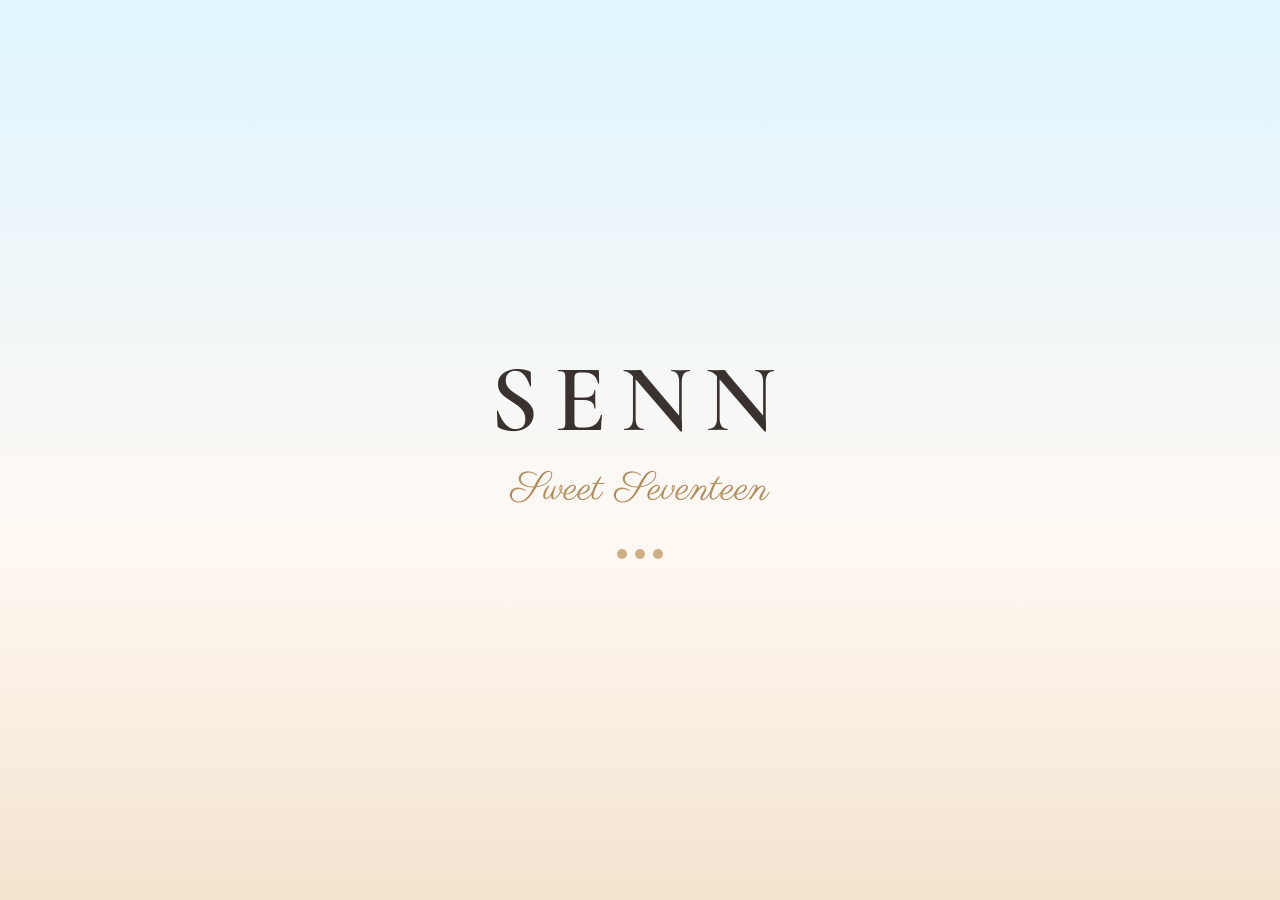
<file: index.html>
<!DOCTYPE html>
<html lang="en">
<head>
<meta charset="UTF-8">
<meta name="viewport" content="width=device-width, initial-scale=1.0, maximum-scale=1">
<title>SENN — Sweet Seventeen Invitation</title>
<meta name="description" content="You're invited to Senn's Sweet Seventeen birthday celebration.">
<link rel="stylesheet" href="css/style.css">
<link rel="stylesheet" href="css/animations.css">
<link rel="stylesheet" href="css/responsive.css">
<link rel="stylesheet" href="https://unpkg.com/aos@2.3.4/dist/aos.css">
</head>
<body>

  <!-- Ambient background layers -->
  <canvas id="wave-canvas" class="bg-canvas-layer"></canvas>
  <div id="bubble-layer" class="bg-canvas-layer"></div>
  <div id="sparkle-layer" class="bg-canvas-layer"></div>

  <!-- ============================= LOADING SCREEN ============================= -->
  <div id="loading-screen">
    <div class="loading-inner">
      <div class="loading-logo">SENN</div>
      <div class="loading-sub">Sweet Seventeen</div>
      <div class="loading-wave-dots">
        <span></span><span></span><span></span>
      </div>
    </div>
  </div>

  <!-- ============================= ROLE SELECTION ============================= -->
  <main class="stage">
    <div class="content-layer" id="role-selection">

      <div class="hero-heading">
        <span class="eyebrow">Welcome</span>
        <h1 class="page-title">Please choose how<br>you'd like to continue</h1>
      </div>

      <div class="role-grid">

        <!-- Join Invitation -->
        <div class="glass-card hoverable role-card fade-in-up delay-1" id="card-join">
          <svg class="role-icon" viewBox="0 0 64 64" fill="none" xmlns="http://www.w3.org/2000/svg">
            <path d="M32 8 C20 8 10 18 10 28 C10 40 22 50 32 56 C42 50 54 40 54 28 C54 18 44 8 32 8Z" stroke="currentColor" stroke-width="2.5" fill="rgba(207,175,134,0.12)"/>
            <path d="M22 30 L29 37 L43 22" stroke="currentColor" stroke-width="2.5" stroke-linecap="round" stroke-linejoin="round"/>
          </svg>
          <h3>Join Invitation</h3>
          <p class="subtitle">Join Senn's Sweet 17 Birthday Invitation</p>
          <button class="btn btn-primary">ENTER</button>
        </div>

        <!-- Admin -->
        <div class="glass-card hoverable role-card fade-in-up delay-2" id="card-admin">
          <svg class="role-icon" viewBox="0 0 64 64" fill="none" xmlns="http://www.w3.org/2000/svg">
            <rect x="14" y="26" width="36" height="26" rx="6" stroke="currentColor" stroke-width="2.5" fill="rgba(207,175,134,0.12)"/>
            <path d="M22 26 V18 a10 10 0 0 1 20 0 v8" stroke="currentColor" stroke-width="2.5"/>
            <circle cx="32" cy="38" r="3" fill="currentColor"/>
          </svg>
          <h3>Admin</h3>
          <p class="subtitle">Private Dashboard</p>
          <button class="btn btn-ghost">LOGIN</button>
        </div>

      </div>

      <div class="text-center" style="margin-top:2.5rem;" data-aos="fade-up">
        <span class="script" style="font-size:1.6rem;">See you at the beach ✨</span>
      </div>

    </div>
  </main>

  <!-- Decorative palm leaf, bottom corner -->
  <svg class="palm-leaf" style="position:fixed; bottom:-10px; left:-20px; width:140px; opacity:0.55; z-index:1; pointer-events:none;" viewBox="0 0 200 200" fill="none" xmlns="http://www.w3.org/2000/svg">
    <path d="M100 190 C100 140 60 120 20 110 C60 100 90 70 90 30" stroke="#3F8A5C" stroke-width="6" fill="none" opacity="0.4"/>
    <path d="M100 190 C100 140 140 120 180 110 C140 100 110 70 110 30" stroke="#3F8A5C" stroke-width="6" fill="none" opacity="0.4"/>
  </svg>

  <audio id="bg-audio" loop preload="none">
    <source src="assets/audio/ambient-ocean-piano.mp3" type="audio/mpeg">
  </audio>
  <button id="music-toggle" class="music-toggle" aria-label="Toggle background music">
    <div class="music-bars"><span class="bar"></span><span class="bar"></span><span class="bar"></span></div>
  </button>

  <script src="https://unpkg.com/aos@2.3.4/dist/aos.js"></script>
  <script src="js/config.js"></script>
  <script src="js/main.js"></script>
  <script src="js/effects.js"></script>
</body>
</html>
</file>
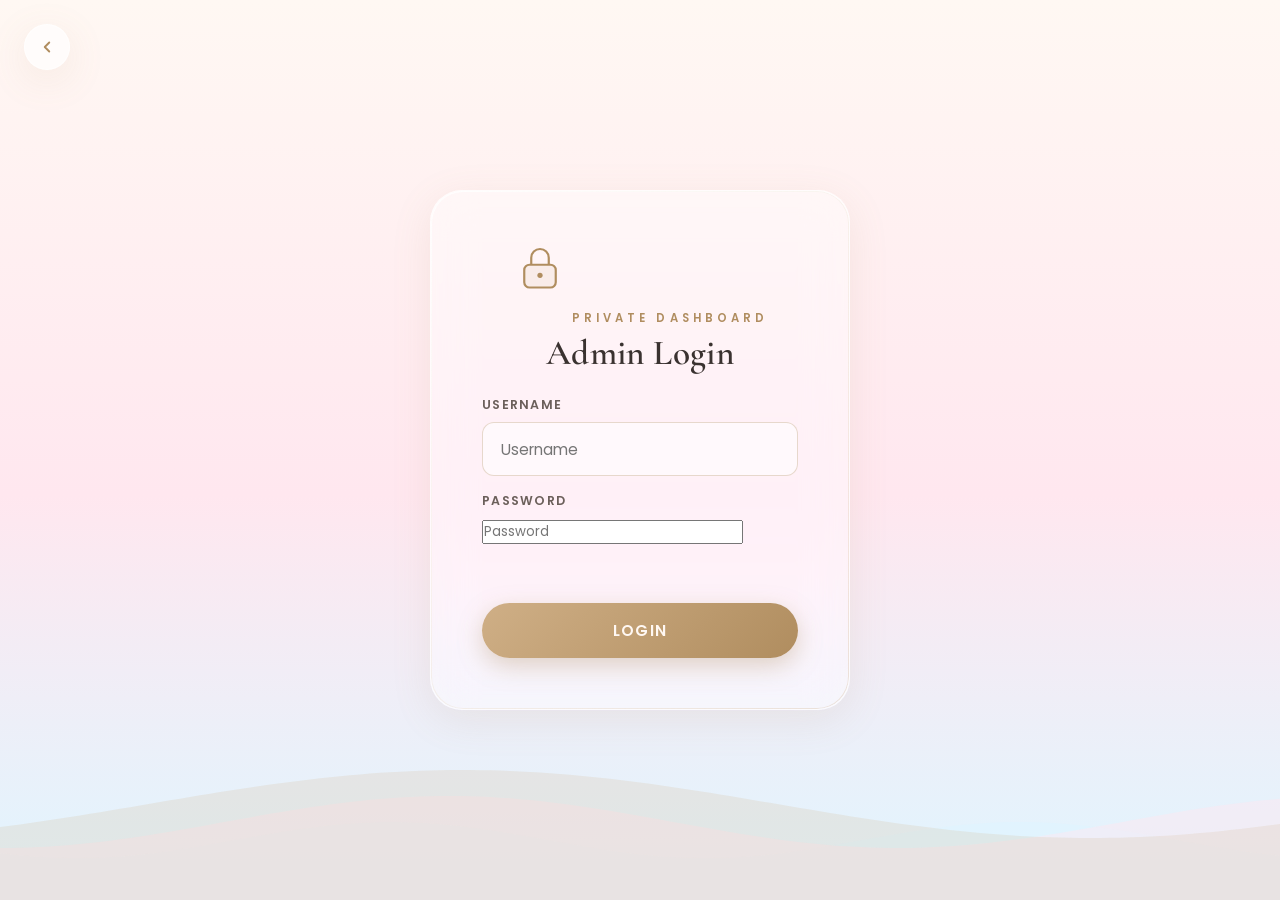
<file: admin-login.html>
<!DOCTYPE html>
<html lang="en">
<head>
<meta charset="UTF-8">
<meta name="viewport" content="width=device-width, initial-scale=1.0, maximum-scale=1">
<title>Admin Login — SENN Sweet Seventeen</title>
<link rel="stylesheet" href="css/style.css">
<link rel="stylesheet" href="css/animations.css">
<link rel="stylesheet" href="css/responsive.css">
</head>
<body>

  <canvas id="wave-canvas" class="bg-canvas-layer"></canvas>
  <div id="bubble-layer" class="bg-canvas-layer"></div>
  <div id="sparkle-layer" class="bg-canvas-layer"></div>

  <div class="nav-back" data-target="index.html" aria-label="Go back">
    <svg width="18" height="18" viewBox="0 0 24 24" fill="none"><path d="M15 18l-6-6 6-6" stroke="currentColor" stroke-width="2.5" stroke-linecap="round" stroke-linejoin="round"/></svg>
  </div>

  <main class="stage">
    <div class="content-layer">
      <div class="glass-card admin-card" id="admin-card">
        <div class="text-center" style="margin-bottom:1.5rem;">
          <svg class="password-lock" viewBox="0 0 64 64" fill="none" xmlns="http://www.w3.org/2000/svg">
            <rect x="14" y="26" width="36" height="26" rx="6" stroke="currentColor" stroke-width="2.5" fill="rgba(207,175,134,0.12)"/>
            <path d="M22 26 V18 a10 10 0 0 1 20 0 v8" stroke="currentColor" stroke-width="2.5"/>
            <circle cx="32" cy="38" r="3" fill="currentColor"/>
          </svg>
          <span class="eyebrow">Private Dashboard</span>
          <h2 class="page-title" style="font-size:2.2rem; margin-top:0.4rem;">Admin Login</h2>
        </div>

        <form id="admin-login-form">
          <div class="form-group">
            <label for="admin-username">Username</label>
            <input type="text" id="admin-username" placeholder="Username" autocomplete="username" required>
          </div>
          <div class="form-group">
            <label for="admin-password">Password</label>
            <input type="password" id="admin-password" placeholder="Password" autocomplete="current-password" required>
          </div>

          <p id="admin-feedback" class="code-feedback"></p>

          <button type="submit" class="btn btn-primary" style="width:100%; margin-top:0.5rem;">LOGIN</button>
        </form>
      </div>
    </div>
  </main>

  <script src="js/config.js"></script>
  <script src="js/main.js"></script>
  <script src="js/effects.js"></script>
  <script src="js/admin.js"></script>
</body>
</html>
</file>
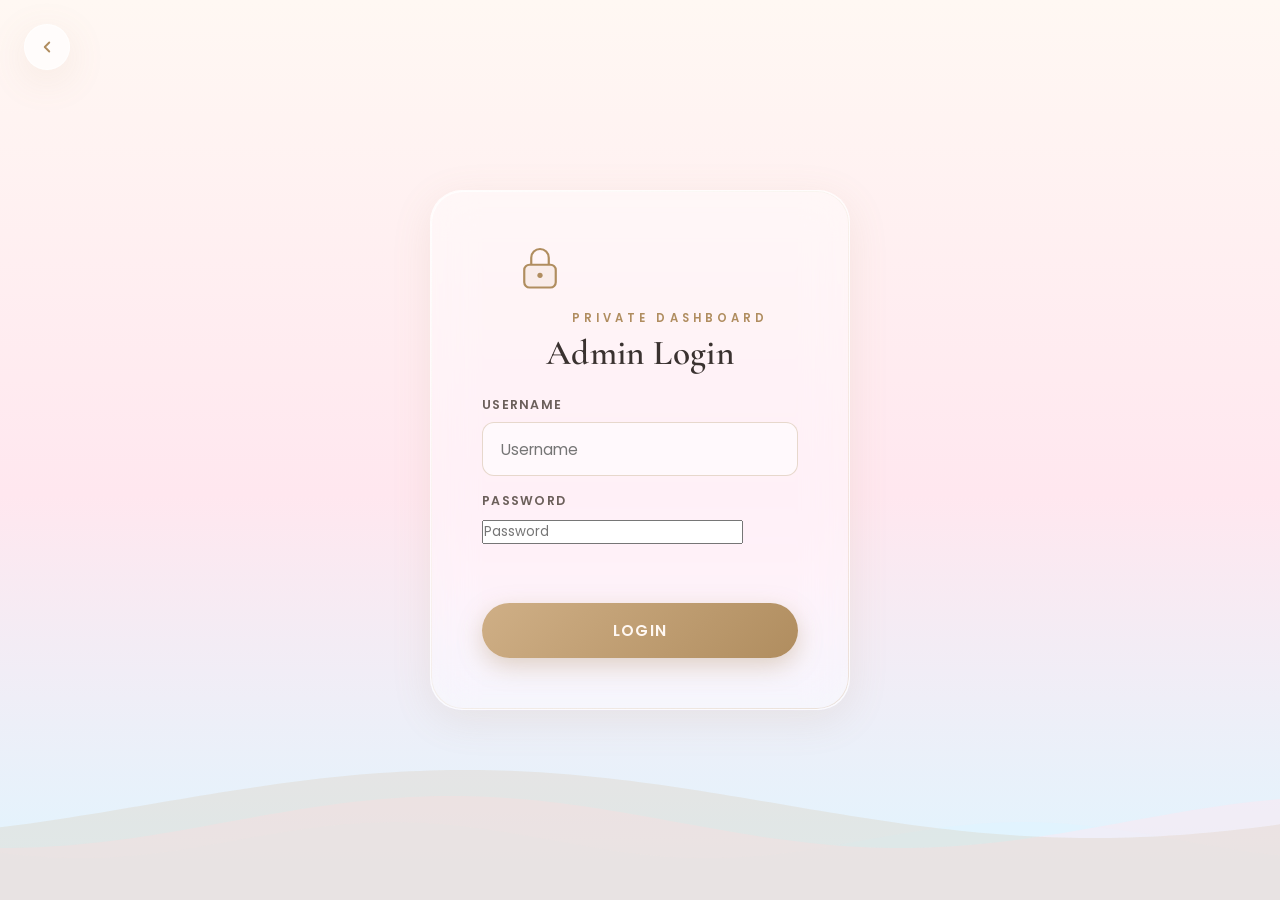
<file: dashboard.html>
<!DOCTYPE html>
<html lang="en">
<head>
<meta charset="UTF-8">
<meta name="viewport" content="width=device-width, initial-scale=1.0, maximum-scale=1">
<title>Admin Dashboard — SENN Sweet Seventeen</title>
<link rel="stylesheet" href="css/style.css">
<link rel="stylesheet" href="css/animations.css">
<link rel="stylesheet" href="css/responsive.css">
</head>
<body>

  <canvas id="wave-canvas" class="bg-canvas-layer"></canvas>
  <div id="sparkle-layer" class="bg-canvas-layer"></div>

  <div class="dashboard-shell">

    <header class="dash-header">
      <div class="brand">SENN <span>Admin Dashboard</span></div>
      <div class="dash-actions">
        <button id="refresh-btn" class="btn btn-ghost btn-sm">Refresh Data</button>
        <button id="export-btn" class="btn btn-ghost btn-sm">Download Excel (.xlsx)</button>
        <button id="logout-btn" class="btn btn-primary btn-sm">Logout</button>
      </div>
    </header>

    <section class="stats-row">
      <div class="glass-card stat-card">
        <div class="stat-num" id="stat-total">0</div>
        <div class="stat-label">Total RSVP</div>
      </div>
      <div class="glass-card stat-card">
        <div class="stat-num" id="stat-coming">0</div>
        <div class="stat-label">Coming</div>
      </div>
      <div class="glass-card stat-card">
        <div class="stat-num" id="stat-not-coming">0</div>
        <div class="stat-label">Can't Come</div>
      </div>
    </section>

    <section class="dash-grid">

      <div class="glass-card">
        <div class="table-search">
          <h3 style="font-size:1.3rem;">Guest List</h3>
          <input type="text" id="guest-search" class="search-input" placeholder="Search by name, phone, or message...">
        </div>
        <div class="table-wrap">
          <table class="guest-table">
            <thead>
              <tr>
                <th>Name</th>
                <th>Phone Number</th>
                <th>Attendance</th>
                <th>Message</th>
                <th></th>
              </tr>
            </thead>
            <tbody id="guest-table-body"></tbody>
          </table>
          <div id="table-empty" class="empty-state hidden">
            <p>No RSVPs yet. Once guests respond, they'll show up here.</p>
          </div>
        </div>
      </div>

      <div class="glass-card chart-card">
        <h3 style="font-size:1.3rem; margin-bottom:1rem;">Attendance</h3>
        <canvas id="pie-canvas" width="220" height="220" style="margin:0 auto;"></canvas>
        <div class="chart-legend">
          <div class="legend-item"><span class="legend-dot" style="background:#CFAF86;"></span> Coming</div>
          <div class="legend-item"><span class="legend-dot" style="background:#F3AFC6;"></span> Can't Come</div>
        </div>
      </div>

    </section>
  </div>

  <script src="https://cdn.sheetjs.com/xlsx-0.20.1/package/dist/xlsx.full.min.js"></script>
  <script src="js/config.js"></script>
  <script src="js/main.js"></script>
  <script>window.SennGuard.requireAdmin('admin-login.html');</script>
  <script src="js/effects.js"></script>
  <script src="js/rsvp.js"></script>
  <script src="js/dashboard.js"></script>
</body>
</html>
</file>
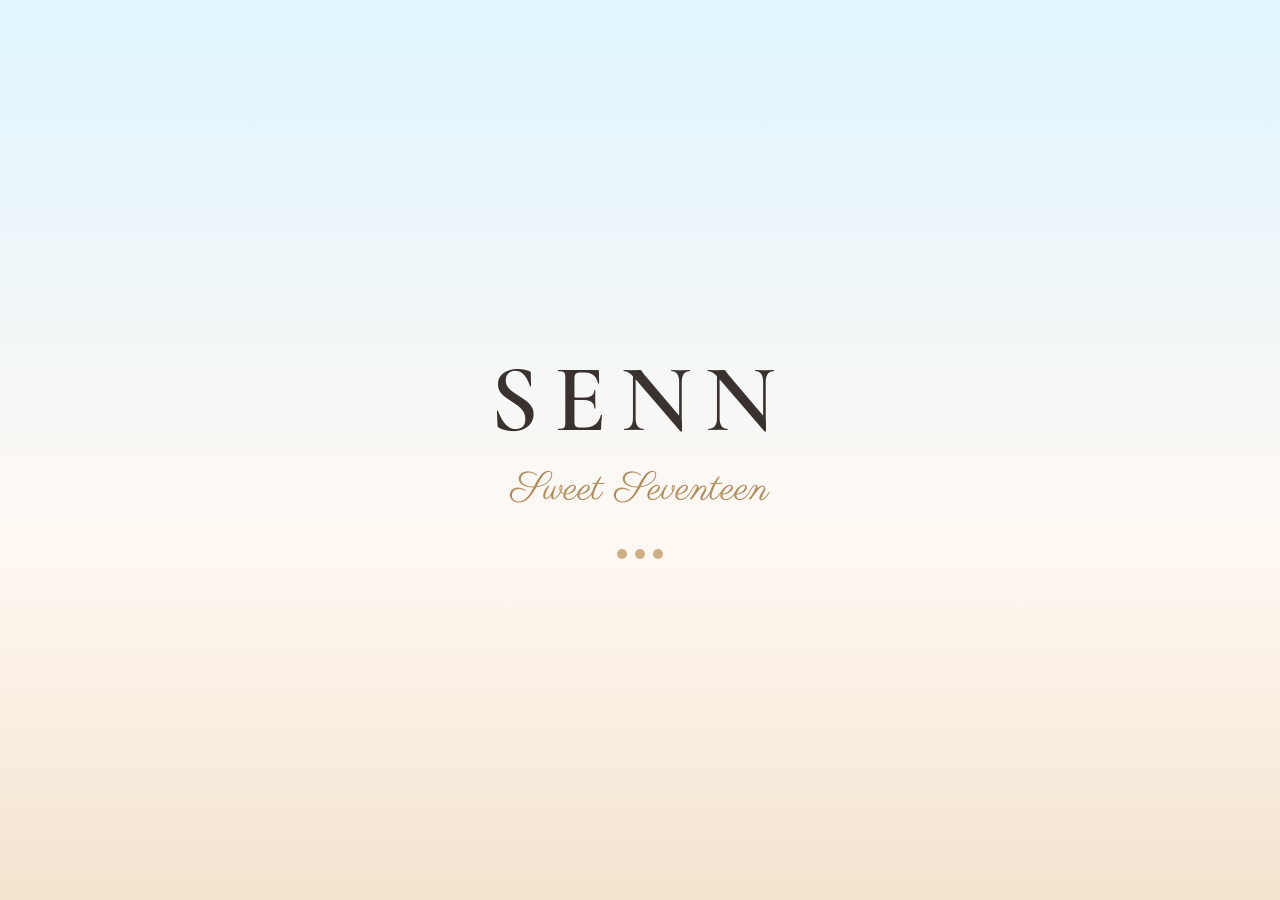
<file: dresscode.html>
<!DOCTYPE html>
<html lang="en">
<head>
<meta charset="UTF-8">
<meta name="viewport" content="width=device-width, initial-scale=1.0, maximum-scale=1">
<title>Dress Code — SENN Sweet Seventeen</title>
<link rel="stylesheet" href="css/style.css">
<link rel="stylesheet" href="css/animations.css">
<link rel="stylesheet" href="css/responsive.css">
</head>
<body>

  <canvas id="wave-canvas" class="bg-canvas-layer"></canvas>
  <div id="bubble-layer" class="bg-canvas-layer"></div>
  <div id="sparkle-layer" class="bg-canvas-layer"></div>

  <div class="nav-back" data-target="save-date.html" aria-label="Go back">
    <svg width="18" height="18" viewBox="0 0 24 24" fill="none"><path d="M15 18l-6-6 6-6" stroke="currentColor" stroke-width="2.5" stroke-linecap="round" stroke-linejoin="round"/></svg>
  </div>

  <div class="flow-progress">
    <span class="dot"></span><span class="dot"></span><span class="dot active"></span><span class="dot"></span><span class="dot"></span>
  </div>

  <main class="stage">
    <div class="content-layer">
      <div class="glass-card text-center">
        <span class="eyebrow">Dress Code</span>
        <h2 class="page-title" style="font-size:clamp(2rem,5vw,2.8rem); margin-top:0.5rem;">What to Wear</h2>

        <div class="dress-grid">
          <div class="dress-card boys">
            <div class="swatch boys-swatch"></div>
            <h3>Boys</h3>
            <p>Pink</p>
          </div>
          <div class="dress-card girls">
            <div class="swatch girls-swatch"></div>
            <h3>Girls</h3>
            <p>Creme</p>
          </div>
        </div>

        <p class="subtitle">Dress up, bring your best smile, and let's make unforgettable memories together.</p>

        <button class="btn btn-primary mt-2" data-nav-next="rsvp.html">Continue</button>
      </div>
    </div>
  </main>

  <audio id="bg-audio" loop preload="none">
    <source src="assets/audio/ambient-ocean-piano.mp3" type="audio/mpeg">
  </audio>
  <button id="music-toggle" class="music-toggle" aria-label="Toggle background music">
    <div class="music-bars"><span class="bar"></span><span class="bar"></span><span class="bar"></span></div>
  </button>

  <script src="js/config.js"></script>
  <script src="js/main.js"></script>
  <script>window.SennGuard.requireInvite('index.html');</script>
  <script src="js/effects.js"></script>
</body>
</html>
</file>
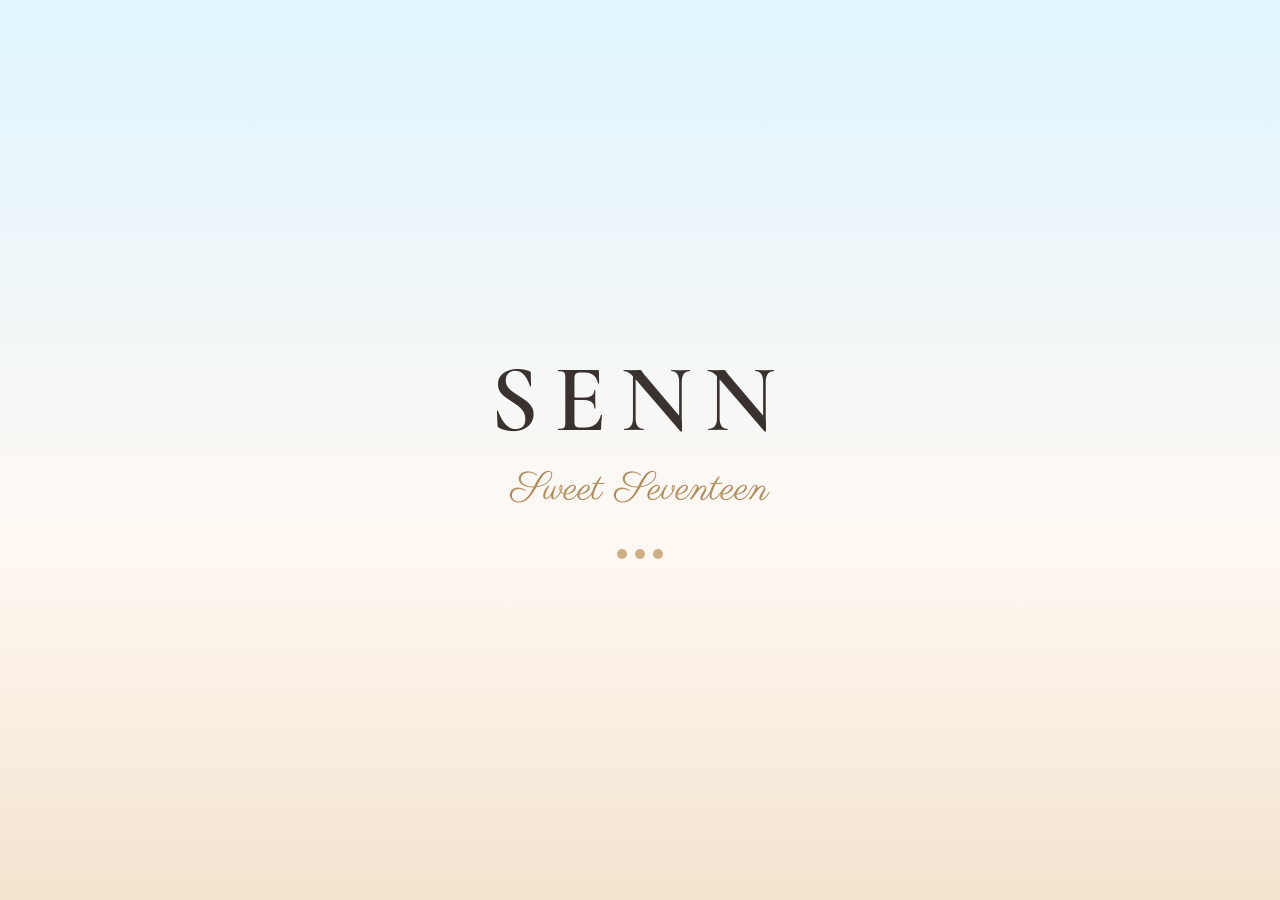
<file: save-date.html>
<!DOCTYPE html>
<html lang="en">
<head>
<meta charset="UTF-8">
<meta name="viewport" content="width=device-width, initial-scale=1.0, maximum-scale=1">
<title>Save the Date — SENN Sweet Seventeen</title>
<link rel="stylesheet" href="css/style.css">
<link rel="stylesheet" href="css/animations.css">
<link rel="stylesheet" href="css/responsive.css">
</head>
<body>

  <canvas id="wave-canvas" class="bg-canvas-layer"></canvas>
  <div id="bubble-layer" class="bg-canvas-layer"></div>
  <div id="sparkle-layer" class="bg-canvas-layer"></div>

  <div class="nav-back" data-target="welcome.html" aria-label="Go back">
    <svg width="18" height="18" viewBox="0 0 24 24" fill="none"><path d="M15 18l-6-6 6-6" stroke="currentColor" stroke-width="2.5" stroke-linecap="round" stroke-linejoin="round"/></svg>
  </div>

  <div class="flow-progress">
    <span class="dot"></span><span class="dot active"></span><span class="dot"></span><span class="dot"></span><span class="dot"></span>
  </div>

  <main class="stage">
    <div class="content-layer">
      <div class="glass-card text-center">
        <span class="eyebrow">Save the Date</span>

        <div class="date-block">
          <div class="date-big display">15 August 2026</div>
          <div class="date-time">12.40 WIB</div>
        </div>

        <div class="location-box">
          <div class="eyebrow" style="margin-bottom:0.35rem;">Location</div>
          <div class="loc-name">saya psuci kelapa gading</div>
          <a class="btn btn-ghost btn-sm mt-2" style="margin-top:1rem;"
             href="https://maps.app.goo.gl/iecXUReEoKtF6AeU6"
             target="_blank" rel="noopener">
            Open Maps
          </a>
        </div>

        <p class="quote-line">Don't be late... I'll be waiting for you.</p>

        <button class="btn btn-primary mt-2" data-nav-next="dresscode.html">Continue</button>
      </div>
    </div>
  </main>

  <audio id="bg-audio" loop preload="none">
    <source src="assets/audio/ambient-ocean-piano.mp3" type="audio/mpeg">
  </audio>
  <button id="music-toggle" class="music-toggle" aria-label="Toggle background music">
    <div class="music-bars"><span class="bar"></span><span class="bar"></span><span class="bar"></span></div>
  </button>

  <script src="js/config.js"></script>
  <script src="js/main.js"></script>
  <script>window.SennGuard.requireInvite('index.html');</script>
  <script src="js/effects.js"></script>
</body>
</html>
</file>
<file: css/style.css>
/* ==========================================================================
   SENN — Sweet Seventeen | Core Stylesheet
   Design tokens + base layout + component styles
   ========================================================================== */

@import url('https://fonts.googleapis.com/css2?family=Cormorant+Garamond:ital,wght@0,400;0,500;0,600;0,700;1,500&family=Poppins:wght@300;400;500;600;700&family=Parisienne&display=swap');

:root {
  /* Color tokens */
  --ivory: #FFF8F3;
  --pink: #FFE7EF;
  --pink-deep: #F6C9D8;
  --sand: #F3E4CF;
  --blue: #DFF5FF;
  --blue-deep: #C3E9F7;
  --gold: #CFAF86;
  --gold-deep: #B08D5F;
  --ink: #3A3230;
  --ink-soft: #6B5F5A;
  --white-glass: rgba(255, 255, 255, 0.45);
  --white-glass-strong: rgba(255, 255, 255, 0.65);
  --border-glass: rgba(255, 255, 255, 0.6);

  /* Typography */
  --font-display: 'Cormorant Garamond', serif;
  --font-body: 'Poppins', sans-serif;
  --font-accent: 'Parisienne', cursive;

  /* Elevation */
  --shadow-soft: 0 10px 40px rgba(176, 141, 95, 0.12);
  --shadow-lift: 0 20px 60px rgba(176, 141, 95, 0.22);
  --shadow-inset: inset 0 1px 0 rgba(255, 255, 255, 0.7);

  /* Radii */
  --radius-lg: 32px;
  --radius-md: 20px;
  --radius-sm: 12px;

  /* Motion */
  --ease-luxury: cubic-bezier(0.16, 1, 0.3, 1);
  --dur-fast: 0.25s;
  --dur-med: 0.6s;
  --dur-slow: 1.2s;
}

* { box-sizing: border-box; margin: 0; padding: 0; }

html {
  scroll-behavior: smooth;
}

body {
  font-family: var(--font-body);
  color: var(--ink);
  background: linear-gradient(180deg, var(--ivory) 0%, var(--pink) 55%, var(--blue) 100%);
  min-height: 100vh;
  overflow-x: hidden;
  -webkit-font-smoothing: antialiased;
  position: relative;
}

img { max-width: 100%; display: block; }
button, input, textarea, select { font-family: inherit; }
a { color: inherit; text-decoration: none; }

::selection {
  background: var(--gold);
  color: var(--ivory);
}

/* Scrollbar */
::-webkit-scrollbar { width: 8px; }
::-webkit-scrollbar-track { background: transparent; }
::-webkit-scrollbar-thumb { background: var(--gold); border-radius: 10px; }

/* ==========================================================================
   Typography helpers
   ========================================================================== */

.eyebrow {
  font-family: var(--font-body);
  font-size: 0.72rem;
  letter-spacing: 0.35em;
  text-transform: uppercase;
  color: var(--gold-deep);
  font-weight: 600;
}

.script {
  font-family: var(--font-accent);
  color: var(--gold-deep);
  line-height: 1;
}

h1, h2, h3, .display {
  font-family: var(--font-display);
  color: var(--ink);
  font-weight: 600;
  line-height: 1.05;
}

.page-title {
  font-size: clamp(2.4rem, 7vw, 4.5rem);
  letter-spacing: 0.01em;
}

.subtitle {
  font-family: var(--font-body);
  font-weight: 300;
  color: var(--ink-soft);
  font-size: clamp(0.95rem, 2vw, 1.1rem);
  line-height: 1.7;
}

/* ==========================================================================
   Layout shell used on every page
   ========================================================================== */

.stage {
  position: relative;
  min-height: 100vh;
  width: 100%;
  display: flex;
  align-items: center;
  justify-content: center;
  padding: 6vh 6vw;
  overflow: hidden;
}

.bg-canvas-layer {
  position: fixed;
  inset: 0;
  z-index: 0;
  pointer-events: none;
}

.content-layer {
  position: relative;
  z-index: 2;
  width: 100%;
  max-width: 1100px;
  margin: 0 auto;
}

/* ==========================================================================
   Glassmorphism card
   ========================================================================== */

.glass-card {
  background: var(--white-glass);
  backdrop-filter: blur(22px) saturate(160%);
  -webkit-backdrop-filter: blur(22px) saturate(160%);
  border: 1px solid var(--border-glass);
  border-radius: var(--radius-lg);
  box-shadow: var(--shadow-soft), var(--shadow-inset);
  padding: clamp(1.75rem, 4vw, 3.25rem);
  transition: transform var(--dur-med) var(--ease-luxury), box-shadow var(--dur-med) var(--ease-luxury);
  position: relative;
}

.glass-card::before {
  content: '';
  position: absolute;
  inset: 0;
  border-radius: inherit;
  padding: 1px;
  background: linear-gradient(135deg, rgba(255,255,255,0.9), rgba(207,175,134,0.3));
  -webkit-mask: linear-gradient(#fff 0 0) content-box, linear-gradient(#fff 0 0);
  -webkit-mask-composite: xor;
  mask-composite: exclude;
  pointer-events: none;
}

.glass-card.hoverable:hover {
  transform: translateY(-8px);
  box-shadow: var(--shadow-lift), var(--shadow-inset);
}

/* ==========================================================================
   Buttons
   ========================================================================== */

.btn {
  position: relative;
  display: inline-flex;
  align-items: center;
  justify-content: center;
  gap: 0.6rem;
  font-family: var(--font-body);
  font-weight: 600;
  font-size: 0.95rem;
  letter-spacing: 0.08em;
  text-transform: uppercase;
  padding: 1rem 2.5rem;
  border: none;
  border-radius: 999px;
  cursor: pointer;
  overflow: hidden;
  transition: transform var(--dur-fast) var(--ease-luxury), box-shadow var(--dur-fast) var(--ease-luxury);
  isolation: isolate;
}

.btn-primary {
  background: linear-gradient(135deg, var(--gold), var(--gold-deep));
  color: var(--ivory);
  box-shadow: 0 8px 24px rgba(176, 141, 95, 0.35);
}

.btn-primary:hover {
  transform: translateY(-3px) scale(1.02);
  box-shadow: 0 14px 34px rgba(176, 141, 95, 0.45);
}

.btn-ghost {
  background: var(--white-glass-strong);
  color: var(--gold-deep);
  border: 1.5px solid var(--gold);
}

.btn-ghost:hover {
  transform: translateY(-3px);
  background: var(--ivory);
}

.btn:active { transform: scale(0.97); }

.btn-ripple {
  position: absolute;
  border-radius: 50%;
  background: rgba(255,255,255,0.6);
  transform: scale(0);
  animation: rippleAnim 0.6s var(--ease-luxury);
  pointer-events: none;
}

/* ==========================================================================
   Floating music toggle
   ========================================================================== */

.music-toggle {
  position: fixed;
  bottom: 24px;
  right: 24px;
  z-index: 50;
  width: 54px;
  height: 54px;
  border-radius: 50%;
  background: var(--white-glass-strong);
  backdrop-filter: blur(14px);
  border: 1px solid var(--border-glass);
  box-shadow: var(--shadow-soft);
  display: flex;
  align-items: center;
  justify-content: center;
  cursor: pointer;
  font-size: 1.3rem;
  color: var(--gold-deep);
  transition: transform var(--dur-fast) var(--ease-luxury);
}

.music-toggle:hover { transform: scale(1.1) rotate(8deg); }
.music-toggle.playing .bar { animation-play-state: running; }

.music-bars { display: flex; align-items: flex-end; gap: 3px; height: 18px; }
.music-bars .bar {
  width: 3px;
  background: var(--gold-deep);
  border-radius: 2px;
  animation: barBounce 0.9s ease-in-out infinite;
  animation-play-state: paused;
}
.music-bars .bar:nth-child(1) { height: 60%; animation-delay: 0s; }
.music-bars .bar:nth-child(2) { height: 100%; animation-delay: 0.15s; }
.music-bars .bar:nth-child(3) { height: 45%; animation-delay: 0.3s; }

/* ==========================================================================
   Progress dots (invitation flow)
   ========================================================================== */

.flow-progress {
  position: fixed;
  top: 28px;
  left: 50%;
  transform: translateX(-50%);
  display: flex;
  gap: 10px;
  z-index: 40;
}

.flow-progress .dot {
  width: 8px;
  height: 8px;
  border-radius: 50%;
  background: rgba(176, 141, 95, 0.25);
  transition: all var(--dur-med) var(--ease-luxury);
}

.flow-progress .dot.active {
  background: var(--gold-deep);
  width: 26px;
  border-radius: 6px;
}

.nav-back {
  position: fixed;
  top: 24px;
  left: 24px;
  z-index: 40;
  width: 46px;
  height: 46px;
  border-radius: 50%;
  background: var(--white-glass-strong);
  border: 1px solid var(--border-glass);
  display: flex;
  align-items: center;
  justify-content: center;
  cursor: pointer;
  color: var(--gold-deep);
  box-shadow: var(--shadow-soft);
  transition: transform var(--dur-fast) var(--ease-luxury);
}
.nav-back:hover { transform: translateX(-4px); }

/* ==========================================================================
   LOADING SCREEN
   ========================================================================== */

#loading-screen {
  position: fixed;
  inset: 0;
  z-index: 100;
  display: flex;
  align-items: center;
  justify-content: center;
  background: linear-gradient(180deg, var(--blue) 0%, var(--ivory) 60%, var(--sand) 100%);
  transition: opacity 0.9s var(--ease-luxury), visibility 0.9s var(--ease-luxury);
}

#loading-screen.fade-out {
  opacity: 0;
  visibility: hidden;
  pointer-events: none;
}

.loading-inner {
  text-align: center;
  position: relative;
  z-index: 3;
}

.loading-logo {
  font-family: var(--font-display);
  font-size: clamp(3rem, 10vw, 6rem);
  letter-spacing: 0.15em;
  color: var(--ink);
  font-weight: 600;
}

.loading-sub {
  font-family: var(--font-accent);
  font-size: clamp(1.6rem, 4vw, 2.5rem);
  color: var(--gold-deep);
  margin-top: 0.25rem;
}

.loading-wave-dots {
  margin-top: 2rem;
  display: flex;
  gap: 8px;
  justify-content: center;
}

.loading-wave-dots span {
  width: 10px;
  height: 10px;
  border-radius: 50%;
  background: var(--gold);
  display: inline-block;
  animation: waveDot 1.2s ease-in-out infinite;
}

.loading-wave-dots span:nth-child(2) { animation-delay: 0.15s; }
.loading-wave-dots span:nth-child(3) { animation-delay: 0.3s; }

/* ==========================================================================
   ROLE SELECTION
   ========================================================================== */

.role-grid {
  display: grid;
  grid-template-columns: 1fr 1fr;
  gap: 2rem;
  margin-top: 3rem;
}

.role-card {
  text-align: center;
  cursor: pointer;
}

.role-icon {
  width: 64px;
  height: 64px;
  margin: 0 auto 1.25rem;
  color: var(--gold-deep);
}

.role-card h3 {
  font-size: 1.9rem;
  margin-bottom: 0.5rem;
}

.role-card .subtitle { margin-bottom: 1.75rem; min-height: 3em; }

.hero-heading {
  text-align: center;
  margin-bottom: 1rem;
}

.hero-heading .eyebrow { display: block; margin-bottom: 0.75rem; }

/* ==========================================================================
   PASSWORD PAGE
   ========================================================================== */

.password-card {
  max-width: 480px;
  margin: 0 auto;
  text-align: center;
}

.password-lock {
  width: 56px;
  height: 56px;
  margin: 0 auto 1.5rem;
  color: var(--gold-deep);
}

.code-inputs {
  display: flex;
  gap: 0.8rem;
  justify-content: center;
  margin: 2rem 0 1rem;
}

.code-inputs input {
  width: 56px;
  height: 64px;
  text-align: center;
  font-size: 1.6rem;
  font-family: var(--font-display);
  font-weight: 600;
  color: var(--ink);
  border: 1.5px solid rgba(176, 141, 95, 0.35);
  border-radius: var(--radius-sm);
  background: rgba(255, 255, 255, 0.55);
  outline: none;
  transition: all var(--dur-fast) var(--ease-luxury);
}

.code-inputs input:focus {
  border-color: var(--gold);
  box-shadow: 0 0 0 4px rgba(207, 175, 134, 0.25);
  transform: translateY(-2px);
}

.code-hint {
  font-size: 0.85rem;
  color: var(--ink-soft);
  font-style: italic;
  margin-top: 0.5rem;
}

.code-feedback {
  min-height: 1.6em;
  font-size: 0.9rem;
  font-weight: 600;
  margin: 0.75rem 0;
  transition: color var(--dur-fast);
}

.code-feedback.error { color: #C4536B; }
.code-feedback.success { color: #4F9B6E; }

.shake { animation: shakeAnim 0.5s var(--ease-luxury); }

.success-check {
  width: 70px;
  height: 70px;
  margin: 1rem auto;
  display: none;
}

.success-check.show { display: block; animation: popIn 0.5s var(--ease-luxury); }

/* ==========================================================================
   PAGE 1 — WELCOME
   ========================================================================== */

.welcome-frame { text-align: center; }

.welcome-typed {
  font-size: clamp(1rem, 2.4vw, 1.25rem);
  color: var(--ink-soft);
  min-height: 5.5em;
  margin: 1.75rem 0;
  font-weight: 300;
}

.cursor-blink {
  display: inline-block;
  width: 2px;
  background: var(--gold-deep);
  margin-left: 2px;
  animation: blink 0.8s steps(2) infinite;
}

/* ==========================================================================
   PAGE 2 — SAVE THE DATE
   ========================================================================== */

.date-block {
  text-align: center;
  margin: 1.75rem 0;
}

.date-big {
  font-size: clamp(2.2rem, 6vw, 3.5rem);
  color: var(--gold-deep);
}

.date-time {
  font-size: 1.1rem;
  color: var(--ink-soft);
  margin-top: 0.4rem;
}

.location-box {
  margin: 1.75rem auto;
  padding: 1.25rem 1.5rem;
  background: rgba(255,255,255,0.4);
  border-radius: var(--radius-md);
  max-width: 420px;
  border: 1px solid var(--border-glass);
}

.location-box .loc-name { font-family: var(--font-display); font-size: 1.35rem; font-weight: 600; }

.quote-line {
  font-family: var(--font-accent);
  font-size: clamp(1.3rem, 3vw, 1.8rem);
  color: var(--gold-deep);
  margin-top: 1.5rem;
}

/* ==========================================================================
   PAGE 3 — DRESS CODE
   ========================================================================== */

.dress-grid {
  display: grid;
  grid-template-columns: 1fr 1fr;
  gap: 1.75rem;
  margin: 2.25rem 0;
}

.dress-card {
  text-align: center;
  padding: 2rem 1.25rem;
  border-radius: var(--radius-md);
  border: 1px solid var(--border-glass);
  transition: transform var(--dur-med) var(--ease-luxury), box-shadow var(--dur-med) var(--ease-luxury);
}

.dress-card.boys { background: linear-gradient(160deg, #FFE7EF, #FFF3F6); }
.dress-card.girls { background: linear-gradient(160deg, #F3E4CF, #FBF3E8); }

.dress-card:hover { transform: translateY(-10px) rotate(-1deg); box-shadow: var(--shadow-lift); }
.dress-card.girls:hover { transform: translateY(-10px) rotate(1deg); }

.swatch {
  width: 44px;
  height: 44px;
  border-radius: 50%;
  margin: 0 auto 1rem;
  border: 3px solid rgba(255,255,255,0.8);
  box-shadow: var(--shadow-soft);
}

.swatch.boys-swatch { background: #F3AFC6; }
.swatch.girls-swatch { background: #EAD3AE; }

.dress-card h3 { font-size: 1.6rem; margin-bottom: 0.35rem; }
.dress-card p { color: var(--ink-soft); font-size: 0.9rem; }

/* ==========================================================================
   PAGE 4 — RSVP FORM
   ========================================================================== */

.rsvp-form { display: flex; flex-direction: column; gap: 1.25rem; margin-top: 1.75rem; }

.form-group { text-align: left; }

.form-group label {
  display: block;
  font-size: 0.78rem;
  letter-spacing: 0.1em;
  text-transform: uppercase;
  color: var(--ink-soft);
  margin-bottom: 0.5rem;
  font-weight: 600;
}

.form-group input[type="text"],
.form-group input[type="tel"],
.form-group textarea {
  width: 100%;
  padding: 0.9rem 1.1rem;
  border-radius: var(--radius-sm);
  border: 1.5px solid rgba(176, 141, 95, 0.3);
  background: rgba(255,255,255,0.55);
  outline: none;
  font-size: 0.95rem;
  color: var(--ink);
  transition: all var(--dur-fast) var(--ease-luxury);
}

.form-group input:focus, .form-group textarea:focus {
  border-color: var(--gold);
  box-shadow: 0 0 0 4px rgba(207, 175, 134, 0.2);
}

.form-group textarea { resize: vertical; min-height: 90px; }

.rsvp-options { display: flex; gap: 1rem; flex-wrap: wrap; }

.rsvp-option {
  flex: 1;
  min-width: 140px;
  padding: 1rem;
  text-align: center;
  border-radius: var(--radius-sm);
  border: 1.5px solid rgba(176, 141, 95, 0.3);
  background: rgba(255,255,255,0.4);
  cursor: pointer;
  font-weight: 600;
  transition: all var(--dur-fast) var(--ease-luxury);
}

.rsvp-option:hover { transform: translateY(-3px); }

.rsvp-option.selected {
  background: linear-gradient(135deg, var(--gold), var(--gold-deep));
  color: var(--ivory);
  border-color: var(--gold-deep);
  box-shadow: var(--shadow-soft);
}

.form-error {
  font-size: 0.8rem;
  color: #C4536B;
  min-height: 1.2em;
}

/* RSVP success popup */
.popup-overlay {
  position: fixed;
  inset: 0;
  z-index: 90;
  background: rgba(58, 50, 48, 0.35);
  backdrop-filter: blur(6px);
  display: flex;
  align-items: center;
  justify-content: center;
  opacity: 0;
  visibility: hidden;
  transition: all var(--dur-med) var(--ease-luxury);
}

.popup-overlay.show { opacity: 1; visibility: visible; }

.popup-card {
  text-align: center;
  max-width: 380px;
  transform: scale(0.85);
  transition: transform var(--dur-med) var(--ease-luxury);
}

.popup-overlay.show .popup-card { transform: scale(1); }

.popup-icon { font-size: 3rem; margin-bottom: 0.75rem; }

.popup-card h3 { font-size: 1.8rem; margin-bottom: 0.5rem; }

/* ==========================================================================
   PAGE 5 — CLOSING
   ========================================================================== */

.closing-stage {
  background: linear-gradient(180deg, #FFD9A0 0%, #FFB6A8 35%, #F79FB0 60%, #DFF5FF 100%);
}

.closing-note {
  font-size: 0.9rem;
  color: var(--ink-soft);
  font-style: italic;
  margin-top: 1rem;
}

.countdown-grid {
  display: grid;
  grid-template-columns: repeat(4, 1fr);
  gap: 1rem;
  margin: 2rem 0;
}

.countdown-unit {
  text-align: center;
  background: rgba(255,255,255,0.45);
  border-radius: var(--radius-md);
  padding: 1rem 0.5rem;
  border: 1px solid var(--border-glass);
}

.countdown-unit .num {
  font-family: var(--font-display);
  font-size: clamp(1.6rem, 4vw, 2.4rem);
  font-weight: 700;
  color: var(--gold-deep);
  display: block;
}

.countdown-unit .label {
  font-size: 0.68rem;
  letter-spacing: 0.1em;
  text-transform: uppercase;
  color: var(--ink-soft);
}

.closing-sign {
  font-family: var(--font-accent);
  font-size: clamp(1.8rem, 4vw, 2.6rem);
  color: var(--gold-deep);
  margin-top: 1.5rem;
}

/* ==========================================================================
   ADMIN LOGIN
   ========================================================================== */

.admin-card { max-width: 420px; margin: 0 auto; }

.admin-card .form-group { margin-bottom: 1rem; }

/* ==========================================================================
   ADMIN DASHBOARD
   ========================================================================== */

.dashboard-shell {
  min-height: 100vh;
  padding: 2rem clamp(1rem, 4vw, 3rem);
  position: relative;
  z-index: 2;
}

.dash-header {
  display: flex;
  align-items: center;
  justify-content: space-between;
  margin-bottom: 2rem;
  flex-wrap: wrap;
  gap: 1rem;
}

.dash-header .brand {
  font-family: var(--font-display);
  font-size: 1.6rem;
  font-weight: 700;
}

.dash-header .brand span { color: var(--gold-deep); }

.dash-actions { display: flex; gap: 0.75rem; flex-wrap: wrap; }

.btn-sm {
  padding: 0.65rem 1.4rem;
  font-size: 0.78rem;
  border-radius: 999px;
}

.stats-row {
  display: grid;
  grid-template-columns: repeat(3, 1fr);
  gap: 1.25rem;
  margin-bottom: 1.75rem;
}

.stat-card { text-align: center; padding: 1.5rem 1rem; }

.stat-card .stat-num {
  font-family: var(--font-display);
  font-size: 2.6rem;
  font-weight: 700;
  color: var(--gold-deep);
}

.stat-card .stat-label {
  font-size: 0.78rem;
  letter-spacing: 0.08em;
  text-transform: uppercase;
  color: var(--ink-soft);
  margin-top: 0.35rem;
}

.dash-grid {
  display: grid;
  grid-template-columns: 2fr 1fr;
  gap: 1.5rem;
}

.table-search {
  display: flex;
  justify-content: space-between;
  align-items: center;
  margin-bottom: 1.25rem;
  gap: 1rem;
  flex-wrap: wrap;
}

.search-input {
  flex: 1;
  min-width: 180px;
  padding: 0.7rem 1.1rem;
  border-radius: 999px;
  border: 1.5px solid rgba(176, 141, 95, 0.3);
  background: rgba(255,255,255,0.6);
  outline: none;
}

.table-wrap { overflow-x: auto; }

table.guest-table {
  width: 100%;
  border-collapse: collapse;
  font-size: 0.88rem;
}

.guest-table th {
  text-align: left;
  padding: 0.85rem 1rem;
  font-size: 0.72rem;
  letter-spacing: 0.08em;
  text-transform: uppercase;
  color: var(--ink-soft);
  border-bottom: 2px solid rgba(176, 141, 95, 0.2);
}

.guest-table td {
  padding: 0.85rem 1rem;
  border-bottom: 1px solid rgba(176, 141, 95, 0.12);
  vertical-align: top;
}

.guest-table tr:hover td { background: rgba(255, 255, 255, 0.35); }

.badge {
  display: inline-block;
  padding: 0.3rem 0.8rem;
  border-radius: 999px;
  font-size: 0.72rem;
  font-weight: 600;
}

.badge.coming { background: rgba(79, 155, 110, 0.15); color: #3F8A5C; }
.badge.not-coming { background: rgba(196, 83, 107, 0.15); color: #C4536B; }

.row-delete {
  background: none;
  border: none;
  color: #C4536B;
  cursor: pointer;
  font-size: 0.9rem;
  opacity: 0.7;
  transition: opacity var(--dur-fast);
}
.row-delete:hover { opacity: 1; }

.empty-state {
  text-align: center;
  padding: 3rem 1rem;
  color: var(--ink-soft);
}

.chart-card { text-align: center; }

.chart-legend {
  display: flex;
  flex-direction: column;
  gap: 0.6rem;
  margin-top: 1.25rem;
  text-align: left;
}

.legend-item { display: flex; align-items: center; gap: 0.6rem; font-size: 0.85rem; }

.legend-dot { width: 10px; height: 10px; border-radius: 50%; }

/* ==========================================================================
   Utility
   ========================================================================== */

.mt-2 { margin-top: 2rem; }
.text-center { text-align: center; }
.hidden { display: none !important; }
</file>
<file: css/animations.css>
/* ==========================================================================
   SENN — Sweet Seventeen | Animations
   ========================================================================== */

@keyframes waveDot {
  0%, 60%, 100% { transform: translateY(0); opacity: 0.6; }
  30% { transform: translateY(-10px); opacity: 1; }
}

@keyframes barBounce {
  0%, 100% { transform: scaleY(0.4); }
  50% { transform: scaleY(1); }
}

@keyframes shakeAnim {
  10%, 90% { transform: translateX(-2px); }
  20%, 80% { transform: translateX(4px); }
  30%, 50%, 70% { transform: translateX(-8px); }
  40%, 60% { transform: translateX(8px); }
}

@keyframes popIn {
  0% { transform: scale(0); opacity: 0; }
  60% { transform: scale(1.15); opacity: 1; }
  100% { transform: scale(1); }
}

@keyframes blink {
  0%, 100% { opacity: 1; }
  50% { opacity: 0; }
}

@keyframes rippleAnim {
  to { transform: scale(4); opacity: 0; }
}

@keyframes floatUp {
  0% { transform: translateY(0) translateX(0); opacity: 0; }
  10% { opacity: 0.8; }
  90% { opacity: 0.5; }
  100% { transform: translateY(-110vh) translateX(20px); opacity: 0; }
}

@keyframes sparkleTwinkle {
  0%, 100% { opacity: 0; transform: scale(0.4); }
  50% { opacity: 1; transform: scale(1); }
}

@keyframes palmSway {
  0%, 100% { transform: rotate(-3deg); }
  50% { transform: rotate(3deg); }
}

@keyframes fadeInUp {
  from { opacity: 0; transform: translateY(24px); }
  to { opacity: 1; transform: translateY(0); }
}

@keyframes fadeIn {
  from { opacity: 0; }
  to { opacity: 1; }
}

@keyframes pageEnter {
  from { opacity: 0; transform: translateY(30px) scale(0.98); }
  to { opacity: 1; transform: translateY(0) scale(1); }
}

.content-layer {
  animation: pageEnter 0.9s var(--ease-luxury);
}

.fade-in-up {
  animation: fadeInUp 0.8s var(--ease-luxury) both;
}

.delay-1 { animation-delay: 0.1s; }
.delay-2 { animation-delay: 0.25s; }
.delay-3 { animation-delay: 0.4s; }
.delay-4 { animation-delay: 0.55s; }

@keyframes wavesShift {
  from { background-position-x: 0; }
  to { background-position-x: -1000px; }
}

.ocean-wave {
  position: absolute;
  bottom: 0;
  left: 0;
  width: 200%;
  height: 140px;
  background-repeat: repeat-x;
  animation: wavesShift 14s linear infinite;
}

@keyframes ctaPulse {
  0%, 100% { box-shadow: 0 8px 24px rgba(176, 141, 95, 0.35); }
  50% { box-shadow: 0 8px 34px rgba(176, 141, 95, 0.55); }
}

.pulse-cta { animation: ctaPulse 2.4s ease-in-out infinite; }

@media (prefers-reduced-motion: reduce) {
  *, *::before, *::after {
    animation-duration: 0.001ms !important;
    animation-iteration-count: 1 !important;
    transition-duration: 0.001ms !important;
    scroll-behavior: auto !important;
  }
}
</file>
<file: css/responsive.css>
/* ==========================================================================
   SENN — Sweet Seventeen | Responsive rules
   ========================================================================== */

@media (max-width: 900px) {
  .stats-row { grid-template-columns: repeat(3, 1fr); gap: 0.75rem; }
  .dash-grid { grid-template-columns: 1fr; }
}

@media (max-width: 720px) {
  .role-grid { grid-template-columns: 1fr; gap: 1.5rem; }
  .dress-grid { grid-template-columns: 1fr; }
  .countdown-grid { grid-template-columns: repeat(2, 1fr); }
  .code-inputs input { width: 46px; height: 54px; font-size: 1.3rem; }
  .stats-row { grid-template-columns: 1fr; }
  .stage { padding: 5vh 5vw; }
  .glass-card { border-radius: var(--radius-md); }
}

@media (max-width: 480px) {
  .code-inputs { gap: 0.5rem; }
  .code-inputs input { width: 40px; height: 48px; font-size: 1.1rem; }
  .music-toggle { width: 46px; height: 46px; bottom: 16px; right: 16px; }
  .nav-back { width: 40px; height: 40px; top: 16px; left: 16px; }
  .flow-progress { top: 18px; }
  .rsvp-options { flex-direction: column; }
  .dash-header { flex-direction: column; align-items: flex-start; }
  .table-search { flex-direction: column; align-items: stretch; }
}

@media (hover: none) {
  .glass-card.hoverable:hover { transform: none; }
  .dress-card:hover { transform: none; }
}

@media print {
  .music-toggle, .nav-back, .flow-progress, .bg-canvas-layer { display: none !important; }
}
</file>
